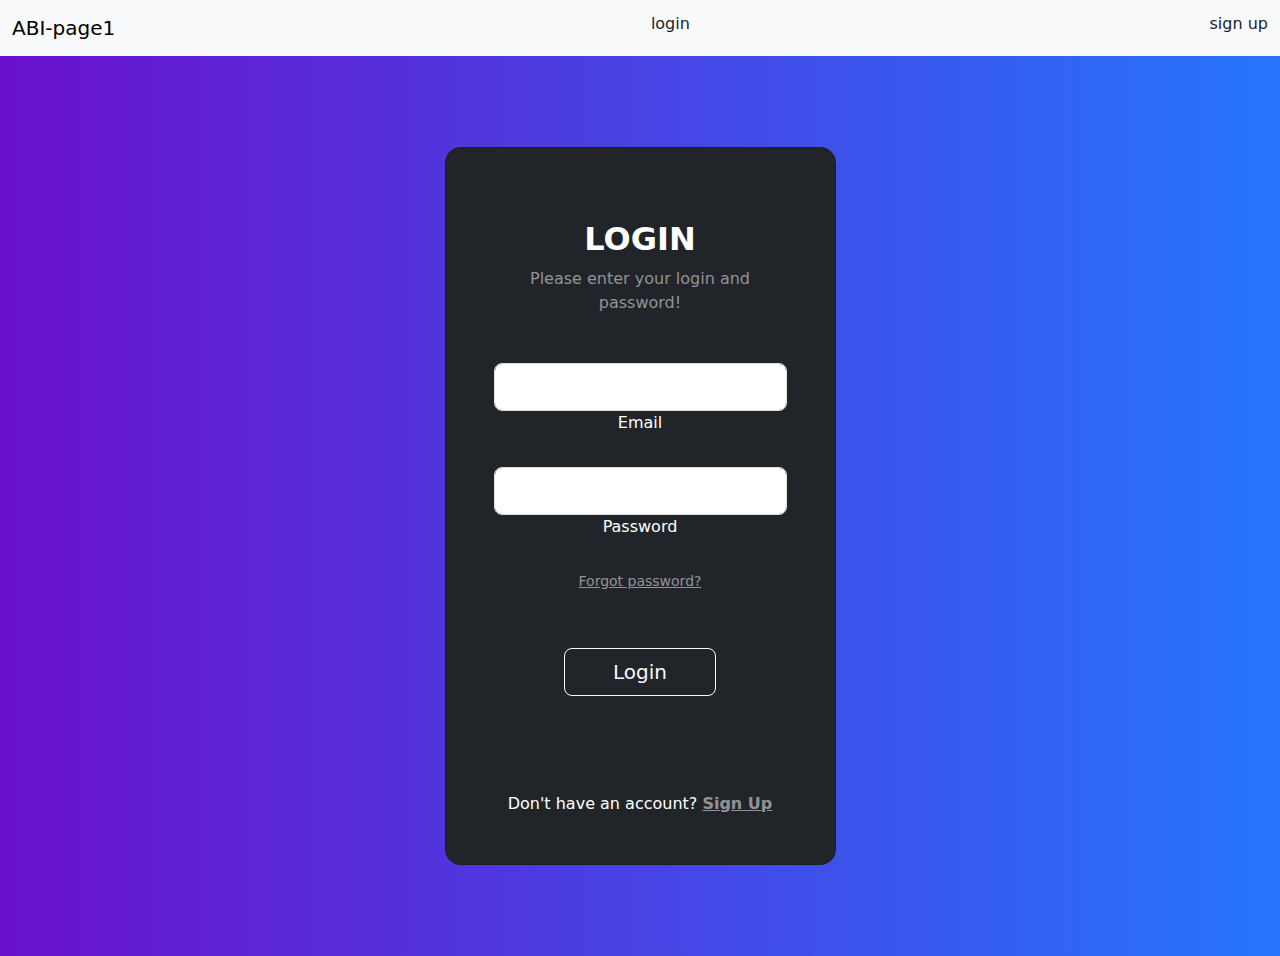
<file: index.html>
<!DOCTYPE html>
<html lang="en">
<head>
    <meta charset="UTF-8">
    <meta name="viewport" content="width=device-width, initial-scale=1.0">
    <title>page1</title>
    <link rel="stylesheet" href="style.css">
    <link href="https://cdn.jsdelivr.net/npm/bootstrap@5.3.3/dist/css/bootstrap.min.css" rel="stylesheet" integrity="sha384-QWTKZyjpPEjISv5WaRU9OFeRpok6YctnYmDr5pNlyT2bRjXh0JMhjY6hW+ALEwIH" crossorigin="anonymous">
<script src="https://cdn.jsdelivr.net/npm/bootstrap@5.3.3/dist/js/bootstrap.bundle.min.js" integrity="sha384-YvpcrYf0tY3lHB60NNkmXc5s9fDVZLESaAA55NDzOxhy9GkcIdslK1eN7N6jIeHz" crossorigin="anonymous"></script>
</head>
<body>
    <nav class="navbar bg-body-tertiary">
        <div class="container-fluid">
          <a class="navbar-brand">ABI-page1</a>
          <h6 class="d-flex" role="login">login</h6>
          <h6 class="d-flex" role="login">sign up</h6>
        </div>
      </nav>

      <section class="vh-100 gradient-custom">
        <div class="container py-5 h-100">
          <div class="row d-flex justify-content-center align-items-center h-100">
            <div class="col-12 col-md-8 col-lg-6 col-xl-5">
              <div class="card bg-dark text-white" style="border-radius: 1rem;">
                <div class="card-body p-5 text-center">
      
                  <div class="mb-md-5 mt-md-4 pb-5">
      
                    <h2 class="fw-bold mb-2 text-uppercase">Login</h2>
                    <p class="text-white-50 mb-5">Please enter your login and password!</p>
                    <form id="loginform" onsubmit="login()">
      
                    <div data-mdb-input-init class="form-outline form-white mb-4">
                      <input type="email" id="typeEmailX" class="form-control form-control-lg" />
                      <label class="form-label" for="typeEmailX">Email</label>
                    </div>
      
                    <div data-mdb-input-init class="form-outline form-white mb-4">
                      <input type="password" id="typePasswordX" class="form-control form-control-lg" />
                      <label class="form-label" for="typePasswordX">Password</label>
                    </div>
      
                    <p class="small mb-5 pb-lg-2"><a class="text-white-50" href="#!">Forgot password?</a></p>
      
                    <button data-mdb-button-init data-mdb-ripple-init class="btn btn-outline-light btn-lg px-5" type="submit">Login</button>
      
                  
                  </div>
                </form>
      
                  <div>
                    <p class="mb-0">Don't have an account? <a href="index2.html" class="text-white-50 fw-bold">Sign Up</a>
                    </p>
                  </div>
      
                </div>
              </div>
            </div>
          </div>
        </div>
      </section>




    <script src="main.js"></script>

</body>
</html>
</file>
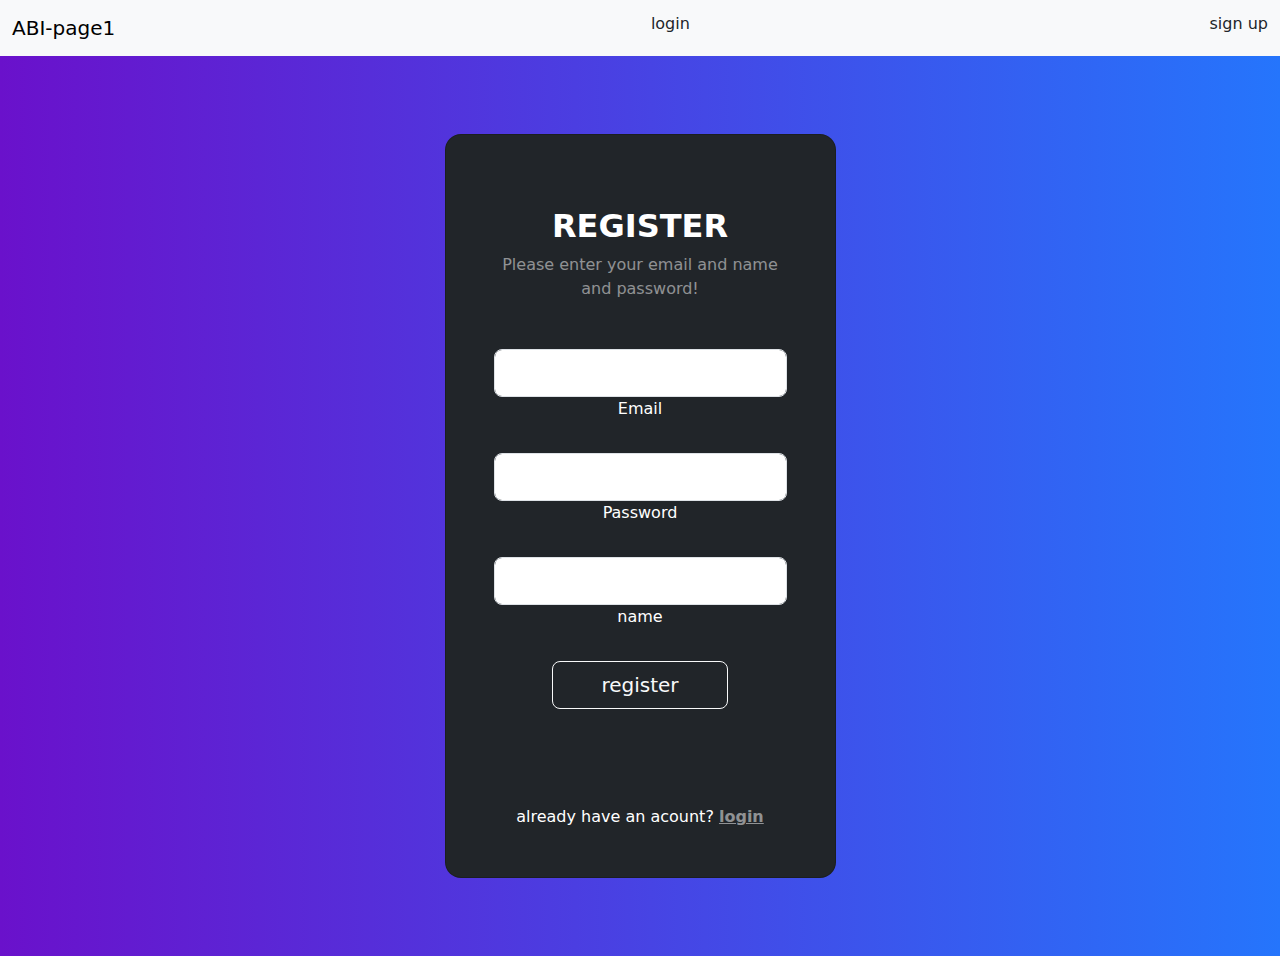
<file: index2.html>
<!DOCTYPE html>
<html lang="en">
<head>
    <meta charset="UTF-8">
    <meta name="viewport" content="width=device-width, initial-scale=1.0">
    <title>page2</title>
    <link rel="stylesheet" href="style.css">
    <link href="https://cdn.jsdelivr.net/npm/bootstrap@5.3.3/dist/css/bootstrap.min.css" rel="stylesheet" integrity="sha384-QWTKZyjpPEjISv5WaRU9OFeRpok6YctnYmDr5pNlyT2bRjXh0JMhjY6hW+ALEwIH" crossorigin="anonymous">
<script src="https://cdn.jsdelivr.net/npm/bootstrap@5.3.3/dist/js/bootstrap.bundle.min.js" integrity="sha384-YvpcrYf0tY3lHB60NNkmXc5s9fDVZLESaAA55NDzOxhy9GkcIdslK1eN7N6jIeHz" crossorigin="anonymous"></script>
</head>
<body>
    <nav class="navbar bg-body-tertiary">
        <div class="container-fluid">
          <a class="navbar-brand">ABI-page1</a>
          <h6 class="d-flex" role="login">login</h6>
          <h6 class="d-flex" role="login">sign up</h6>
        </div>
      </nav>

      <section class="vh-100 gradient-custom">
        <div class="container py-5 h-100">
          <div class="row d-flex justify-content-center align-items-center h-100">
            <div class="col-12 col-md-8 col-lg-6 col-xl-5">
              <div class="card bg-dark text-white" style="border-radius: 1rem;">
                <div class="card-body p-5 text-center">
      
                  <div class="mb-md-5 mt-md-4 pb-5">
      
                    <h2 class="fw-bold mb-2 text-uppercase">register</h2>
                    <p class="text-white-50 mb-5">Please enter your email and name and password!</p>
                    <form onsubmit="register()" id="registerform">
                    <div data-mdb-input-init class="form-outline form-white mb-4">
                      <input type="email" id="email" class="form-control form-control-lg" />
                      <label class="form-label" for="typeEmailX">Email</label>
                    </div>
      
                    <div data-mdb-input-init class="form-outline form-white mb-4">
                      <input type="password" id="password" class="form-control form-control-lg" />
                      <label class="form-label" for="typePasswordX">Password</label>
                    </div>
                    <div data-mdb-input-init class="form-outline form-white mb-4">
                        <input type="text" id="name" class="form-control form-control-lg" />
                        <label class="form-label" for="typePasswordX">name</label>
                      </div>
      
                    <button   data-mdb-button-init data-mdb-ripple-init class="btn btn-outline-light btn-lg px-5" type="submit" >register </button>
                </form>
      
        
      
                  </div>
      
                  <div>
                    <p class="mb-0">already have an acount? <a href="index.html" class="text-white-50 fw-bold">login</a>
                    </p>
                  </div>
      
                </div>
              </div>
            </div>
          </div>
        </div>
      </section>




    <script src="main.js"></script>

</body>
</html>
</file>
<file: style.css>
.card{
display: flex;
justify-content: center;
margin: 30px;


}

h5{

    /* display: flex; */
    text-align: end;
}
.gradient-custom {
    /* fallback for old browsers */
    background: #6a11cb;
    
    /* Chrome 10-25, Safari 5.1-6 */
    background: -webkit-linear-gradient(to right, rgba(106, 17, 203, 1), rgba(37, 117, 252, 1));
    
    /* W3C, IE 10+/ Edge, Firefox 16+, Chrome 26+, Opera 12+, Safari 7+ */
    background: linear-gradient(to right, rgba(106, 17, 203, 1), rgba(37, 117, 252, 1))
    }
</file>
